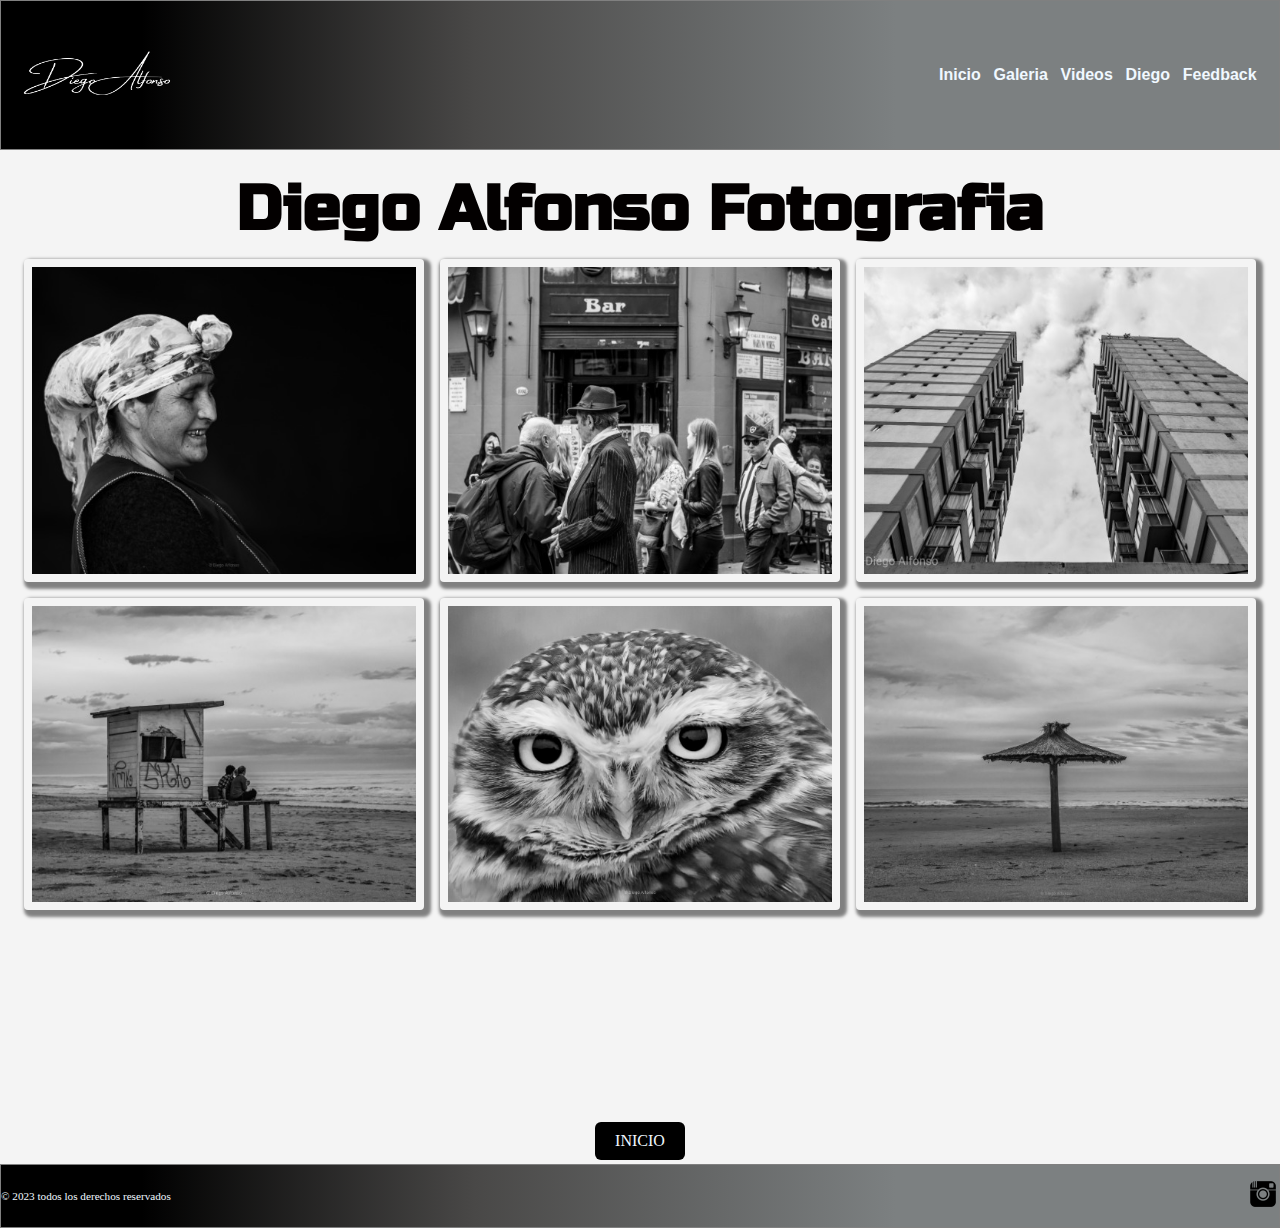
<file: index.html>
<!DOCTYPE html>
<html lang="en">

<head>
    <meta charset="UTF-8">
    <meta name="viewport" content="width=device-width, initial-scale=1.0">
    <title>Diego Alfonso Fotografia</title>
    <link rel="preconnect" href="https://fonts.googleapis.com">
    <link rel="preconnect" href="https://fonts.gstatic.com" crossorigin>
    <!--link de la fuente-->
    <link href="https://fonts.googleapis.com/css2?family=Russo+One&display=swap" rel="stylesheet">
    <!--link CSS-->
    <link rel="stylesheet" href="./css/style.css ">
    <link href="https://unpkg.com/aos@2.3.1/dist/aos.css" rel="stylesheet">

</head>
<!--navegador-->

<body class="grid-conteiner">

    <header class="header">

        <div class="logo">
            <img src="images/Diego Alfonso.png" alt="logo firma">
        </div>

        <nav class="navegable">
            <ul>
                <li>
                    <a href="index.html">Inicio</a>
                </li>
                <li>
                    <a href="html/galeria.html">Galeria</a>

                </li>

                <li>
                    <a href="html/tutoriales.html">Videos</a>

                <li>
                    <a href="html/sobremi.html">Diego</a>
                </li>
                <li>
                    <a href="html/comentarios.html">Feedback</a>
                </li>
            </ul>

        </nav>

    </header>
    <!--seccion principal-->
    <main class="main">

        <!--muestra de imagenes de seccion principal-->
        <section class="galeria">
            <div class="titulo-principal" data-aos="flip-up">
                <h1>Diego Alfonso Fotografia</h1>
            </div>
            <div class="contenedor-imagenes">
                <div class="imagen"><img src="images/principal/boliviana 1.jpg" alt="boliviana"> </div>
                <div class="imagen"><img src="images/principal/tanguero.jpg" alt="cocineros"> </div>
                <div class="imagen"> <img src="images/principal/edificios-gemelos.jpg" alt="edificios"> </div>
                <div class="imagen"> <img src="images/principal/enamorados.jpg" alt="enamorados"></div>
                <div class="imagen"> <img src="images/principal/lechuza 1.jpg" alt="lechuza"></div>
                <div class="imagen"><img src="images/principal/sombrilla.jpg" alt="sombrilla"> </div>
            </div>
        </section>



        <section class="boton1">
            <div class="boton-inicio">
                <a href="index.html">INICIO</a>



        </section>


    </main>


    <!--footer -->

    <footer class="pie">

        <div class="derechos">
            <p>
                © 2023 todos los derechos reservados
            </p>
        </div>
        <div class="insta">
            <!--logo con link de instagram-->
            <a href="https://www.instagram.com" target="_blank"><img src="images/principal/instagram.png"
                    alt="instagram"></a>

        </div>


    </footer>

    <script src="https://unpkg.com/aos@2.3.1/dist/aos.js"></script>
    <script>
        AOS.init();
    </script>

</body>


</html>
</file>
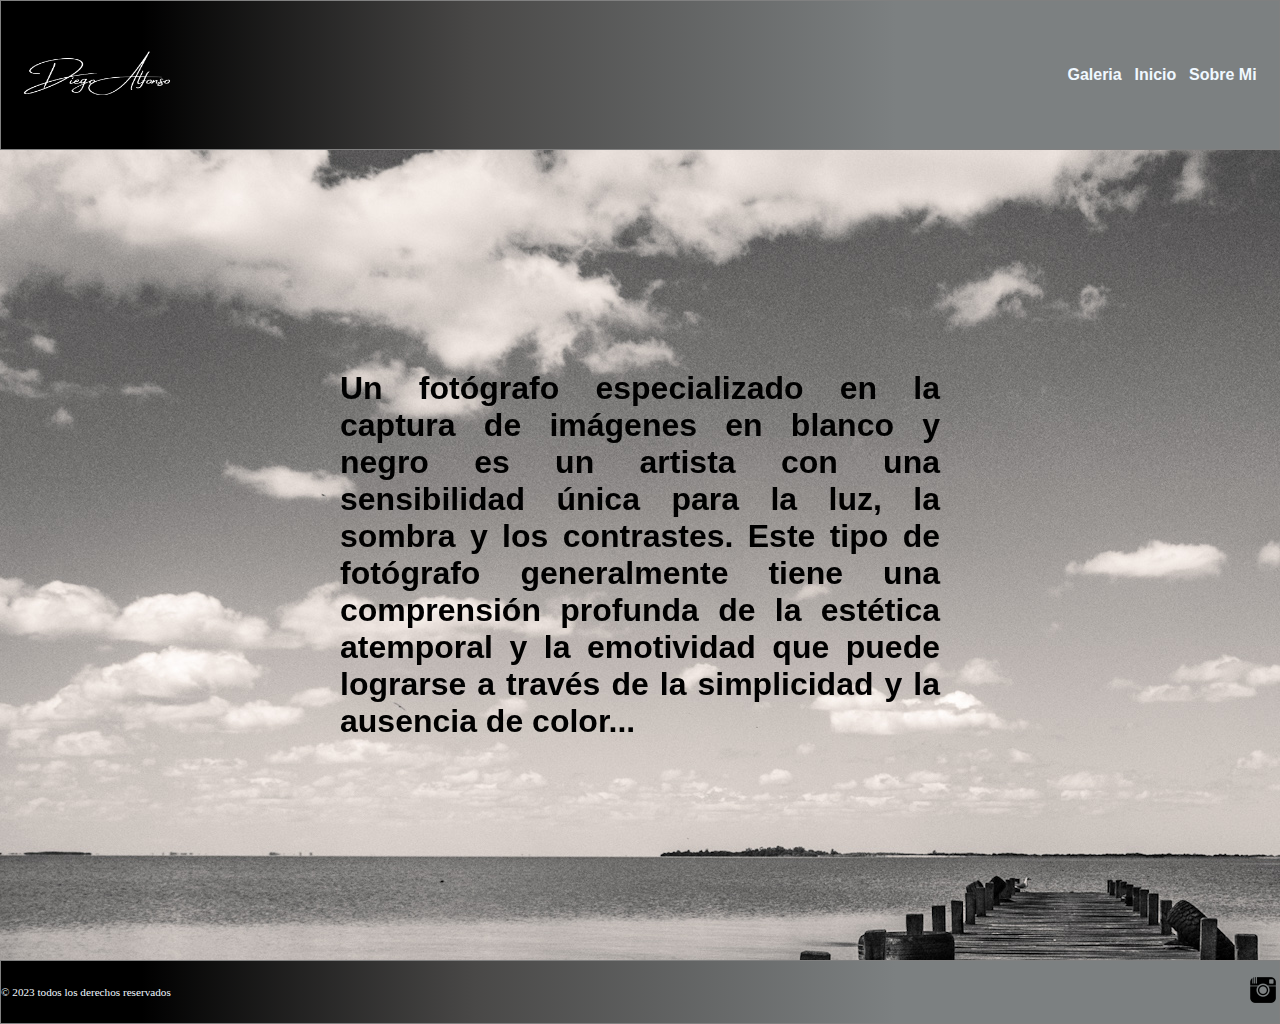
<file: html/sobremi.html>
<!DOCTYPE html>
<html lang="en">

<head>
    <meta charset="UTF-8">
    <meta name="viewport" content="width=device-width, initial-scale=1.0">
    <title>Sobre Mi</title>
    <link rel="stylesheet" href="../css/style.css">
    <link href="https://unpkg.com/aos@2.3.1/dist/aos.css" rel="stylesheet">
</head>

<body>
    <header class="header">
        <!--navegable-->

        <div class="logo">
            <img src="../images/Diego Alfonso.png " alt="logo firma">
        </div>

        <nav class="navegable">
            <ul>
                <li>
                    <a href="../html/galeria.html">Galeria</a>

                </li>

                <li>
                    <a href="../index.html">Inicio</a>
                </li>
                <li>
                    <a href="sobremi.html">Sobre Mi</a>
                </li>
            </ul>

        </nav>

    </header>

    <!--parrafo principal-->

    <main class="main2">

        <div class="parrafo3">
            <p data-aos="zoom-out">
                Un fotógrafo especializado en la captura de imágenes en blanco y negro es un artista con una
                sensibilidad
                única para la luz, la sombra y los contrastes. Este tipo de fotógrafo generalmente tiene una comprensión
                profunda de la estética atemporal y la emotividad que puede lograrse a través de la simplicidad y la
                ausencia de color...
            </p>
        </div>


    </main>






























    <!--footer-->

    <footer class="pie">

        <div class="derechos">
            <p>
                © 2023 todos los derechos reservados
            </p>
        </div>
        <div class="insta">
            <a href="https://www.instagram.com" target="_blank"><img src="../images/principal/instagram.png"
                    alt="instagram"></a>

        </div>


    </footer>


    <script src="https://unpkg.com/aos@2.3.1/dist/aos.js"></script>
    <script>
        AOS.init();
    </script>


</body>

</html>
</file>
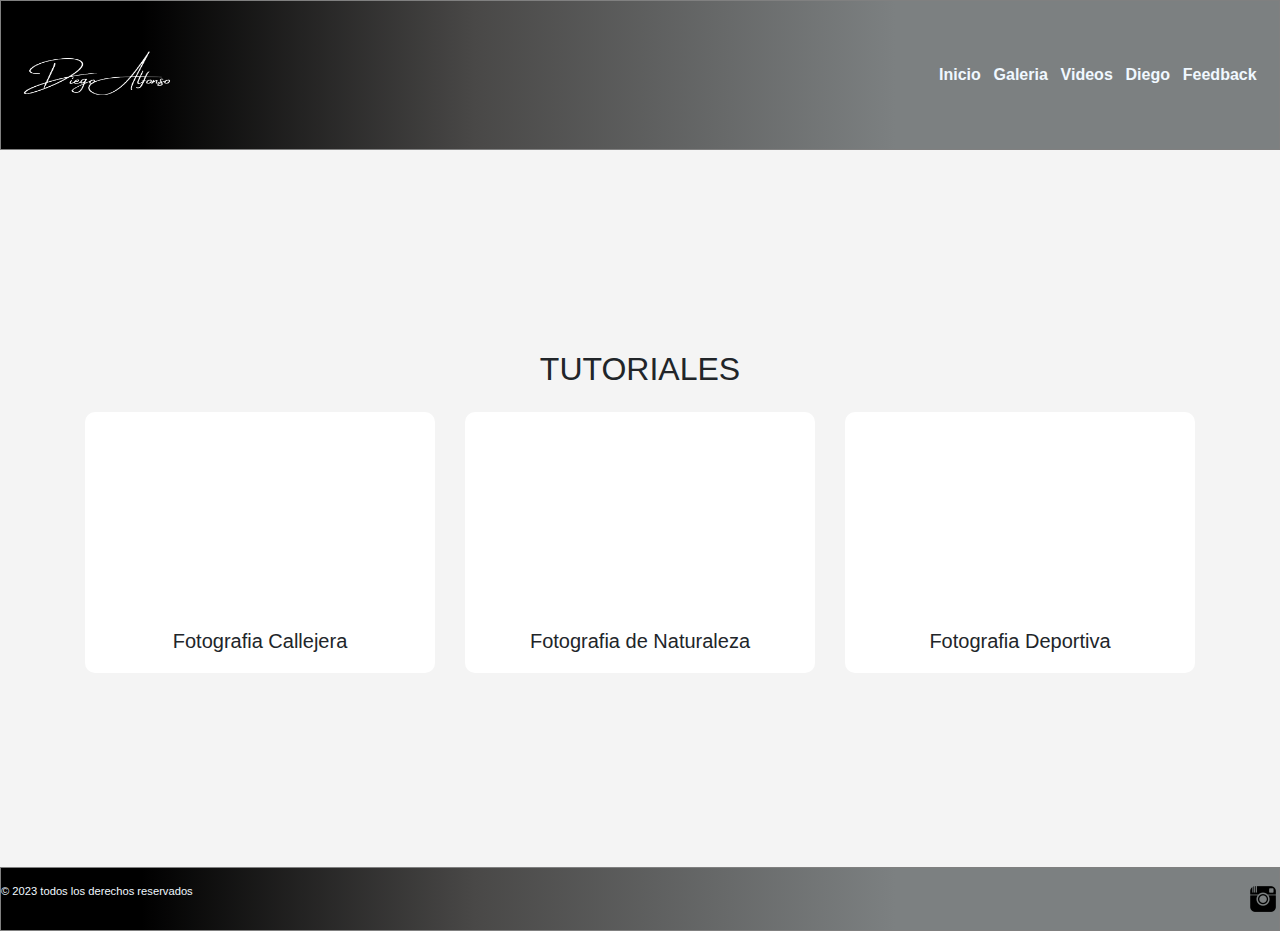
<file: html/tutoriales.html>
<!DOCTYPE html>
<html lang="en">

<head>
    <meta charset="UTF-8">
    <meta name="viewport" content="width=device-width, initial-scale=1.0">
    <title>Videos</title>
    <link rel="stylesheet" href="https://stackpath.bootstrapcdn.com/bootstrap/4.5.2/css/bootstrap.min.css">
    <link rel="stylesheet" href="../css/style.css">
</head>

<body>
    <header class="header">

        <div class="logo">
            <img src="../images/Diego Alfonso.png" alt="logo firma">
        </div>

        <nav class="navegable">
            <ul>
                <li>
                    <a href="../index.html">Inicio</a>
                </li>
                <li>
                    <a href="galeria.html">Galeria</a>

                </li>

                <li>
                    <a href="tutoriales.html">Videos</a>

                <li>
                    <a href="sobremi.html">Diego</a>
                </li>
                <li>
                    <a href="comentarios.html">Feedback</a>
                </li>
            </ul>

        </nav>

    </header>
    <section class="caja-videos">
        <div class="container">
            <h1 class="my-4">TUTORIALES </h1>
            <div class="row">
                <div class="col-lg-4 col-md-6 mb-4">
                    <div class="card">
                        <div class="embed-responsive embed-responsive-16by9">
                            <iframe width="560" height="315"
                                src="https://www.youtube.com/embed/_BY7l94Rk-U?si=qwXjs7ADNAOsgMXn"
                                title="YouTube video player" frameborder="0"
                                allow="accelerometer; autoplay; clipboard-write; encrypted-media; gyroscope; picture-in-picture; web-share"
                                allowfullscreen></iframe>
                        </div>
                        <div class="card-body">
                            <h5 class="card-title">Fotografia Callejera</h5>
                        </div>
                    </div>
                </div>
                <div class="col-lg-4 col-md-6 mb-4">
                    <div class="card">
                        <div class="embed-responsive embed-responsive-16by9">
                            <iframe width="560" height="315"
                                src="https://www.youtube.com/embed/BdM7PKIjXHA?si=7XfF3-cQbG6Hzje5"
                                title="YouTube video player" frameborder="0"
                                allow="accelerometer; autoplay; clipboard-write; encrypted-media; gyroscope; picture-in-picture; web-share"
                                allowfullscreen></iframe>
                        </div>
                        <div class="card-body">
                            <h5 class="card-title">Fotografia de Naturaleza</h5>
                        </div>
                    </div>
                </div>

                <div class="col-lg-4 col-md-6 mb-4">
                    <div class="card">
                        <div class="embed-responsive embed-responsive-16by9">
                            <iframe width="560" height="315"
                                src="https://www.youtube.com/embed/8E5w0spIWGQ?si=xOLEAagfa98mqC_D"
                                title="YouTube video player" frameborder="0"
                                allow="accelerometer; autoplay; clipboard-write; encrypted-media; gyroscope; picture-in-picture; web-share"
                                allowfullscreen></iframe>
                        </div>
                        <div class="card-body">
                            <h5 class="card-title">Fotografia Deportiva</h5>
                        </div>
                    </div>
                </div>
            </div>
        </div>
    </section>


    <footer class="pie">

        <div class="derechos">
            <p>
                © 2023 todos los derechos reservados
            </p>
        </div>
        <div class="insta">
            <a href="https://www.instagram.com" target="_blank"><img src="../images/principal/instagram.png"
                    alt="instagram"></a>

        </div>


    </footer>

    <script src="https://code.jquery.com/jquery-3.5.1.slim.min.js"></script>
    <script src="https://cdn.jsdelivr.net/npm/@popperjs/core@2.9.3/dist/umd/popper.min.js"></script>
    <script src="https://stackpath.bootstrapcdn.com/bootstrap/4.5.2/js/bootstrap.min.js"></script>










</body>

</html>
</file>
<file: css/style.css>
* {
  margin: 0;
  padding: 0;
  box-sizing: border-box;
}

body {
  min-height: 100%;
  background-color: #f4f4f4;
}

html {
  height: 100%;
}

.grid-conteiner {
  display: grid;
  grid-template-areas: "header" "main" "footer";
}

.header {
  grid-area: header;
}

.main {
  grid-area: main;
}

.pie {
  grid-area: footer;
}

header {
  display: flex;
  background: rgb(0, 0, 0);
  background: linear-gradient(90deg, rgb(0, 0, 0) 11%, rgb(73, 72, 71) 37%, rgb(124, 128, 129) 70%);
  color: aliceblue;
  align-items: center;
  justify-content: space-between;
  border: 1px solid grey;
  padding: 1rem;
  height: 150px;
}
header .logo {
  display: flex;
  align-items: center;
}
header .logo img {
  width: 10rem;
  height: 7rem;
}
header .navegable ul {
  display: flex;
  flex-direction: row;
  list-style: none;
  padding: 0;
  margin: 0;
}
header .navegable ul li {
  font-size: 1rem;
  display: flex;
  margin: 0.4rem;
  list-style: none;
  font-family: Arial, Helvetica, sans-serif;
  font-weight: bold;
}
header .navegable ul li :hover {
  color: black;
  transition: 0.6s;
}
header .navegable ul a {
  align-items: center;
  text-decoration: none;
  color: aliceblue;
}

.galeria {
  min-height: 100vh;
  max-width: 100rem;
  margin: 0 auto;
  padding: 0 2rem 2rem;
}
.galeria h1 {
  text-align: center;
  margin: 20px;
  font-family: "Russo One", sans-serif;
  font-size: 4rem;
  font-weight: bolder;
  color: rgb(3, 0, 0);
}
.galeria .contenedor-imagenes {
  margin: 0.5rem;
  display: flex;
  flex-wrap: wrap;
  margin: -1rem -1rem;
  transition: 2s;
}
.galeria .contenedor-imagenes .imagen {
  flex: 1 0 24rem;
  margin: 0.5rem;
}
.galeria .contenedor-imagenes .imagen img {
  display: block;
  width: 100%;
  height: 100%;
  object-fit: cover;
  border-radius: 4px;
  box-shadow: 0.2rem 0.2rem 0.2rem 0.2rem grey;
  padding: 0.5rem 0.5rem 0.5rem 0.5rem;
  transition: transform 2s;
}
.galeria .contenedor-imagenes .imagen img:hover {
  transform: scale(1.1);
}

.contenedor-texto {
  display: flex;
  flex-direction: column;
  justify-content: center;
  align-items: center;
  width: 100%;
  height: 30vh;
}
.contenedor-texto .titulo {
  display: flex;
}
.contenedor-texto .titulo h2 {
  text-align: center;
  font-family: "Russo One", sans-serif;
  font-size: 2.5rem;
}
.contenedor-texto .contenedor-parrafo {
  display: flex;
  justify-content: center;
  align-items: center;
  flex-direction: column;
}
.contenedor-texto .contenedor-parrafo p {
  width: 50rem;
  display: flex;
  text-align: justify;
  justify-content: center;
  align-items: center;
  margin-top: 20px;
  font-family: karla;
  font-weight: bold;
  font-size: 1.2rem;
}

.pie {
  display: flex;
  flex-direction: row;
  background: rgb(0, 0, 0);
  background: linear-gradient(90deg, rgb(0, 0, 0) 11%, rgb(73, 72, 71) 37%, rgb(124, 128, 129) 70%);
  color: aliceblue;
  align-items: center;
  justify-content: space-between;
  border: 1px solid grey;
  padding: 0;
  height: 4rem;
}
.pie .derechos {
  display: flex;
  align-items: center;
  flex-direction: row;
  padding: 0;
  margin: 0;
}
.pie .derechos p {
  font-size: 0.7rem;
}
.pie .insta {
  display: flex;
  align-items: center;
}
.pie .insta img {
  width: 2rem;
  height: 2rem;
}

.contenedor-titulo-galeria {
  text-align: center;
  margin: 1rem;
  display: flex;
  justify-content: center;
  flex-direction: column;
  align-items: center;
}
.contenedor-titulo-galeria .contenedor-parrafo-galeria {
  max-width: 1300px;
  display: flex;
  margin: 2rem;
  border: #1c1c1c solid 1px;
  padding: 20px;
  border-radius: 8px;
  box-shadow: 0.2rem 0.2rem 0.2rem 0.2rem grey;
  background-color: #18151e;
}
.contenedor-titulo-galeria .contenedor-parrafo-galeria p {
  text-align: justify;
  font-family: "Russo One", sans-serif;
  font-weight: bold;
  color: white;
}

.contenedor-carrousel {
  padding: 1px;
}
.contenedor-carrousel .carrousel {
  display: flex;
  justify-content: center;
  margin-top: 1rem;
}
.contenedor-carrousel .carousel-inner img {
  width: auto;
  max-height: 900px;
  max-width: 1000px;
}

@media (max-width: 450px) {
  .header {
    display: flex;
    justify-content: center;
    align-items: flex-end;
  }
  .header .logo img {
    display: none;
  }
  .header .navegable ul {
    flex-direction: row;
    width: 100%;
    margin-top: 1px;
  }
  .header .navegable ul li {
    font-size: 14px;
  }
  .galeria {
    display: flex;
    flex-direction: column;
  }
  .titulo-principal h1 {
    margin-bottom: 3rem;
    font-size: 80%;
    margin-bottom: 10px;
  }
  .contenedor-imagenes {
    margin: 0.5rem;
    display: flex;
    flex-direction: column;
    justify-content: center;
    flex-wrap: wrap;
  }
  .contenedor-imagenes .imgagen {
    margin: 0rem 0rem 0rem 0.8rem;
    flex: 1 0 10rem;
    width: 230px;
    height: 200px;
  }
  .contenedor-imagenes .imgagen img {
    flex: 1 0 10rem;
    width: 12rem;
    height: 8rem;
  }
  .contenedor-titulo-galeria h3 {
    font-size: 18px;
  }
  .contenedor-parrafo-galeria {
    max-width: 400px;
    max-height: 500px;
  }
  .contenedor-parrafo-galeria p {
    font-size: 9px;
  }
  .pie {
    width: 100%;
    height: 80%;
  }
  .pie p {
    font-size: 30%;
  }
  .pie img {
    width: 12px;
    height: 12px;
  }
  .main2 {
    width: auto;
  }
  .parrafo3 {
    width: 150px;
  }
  .parrafo3 p {
    text-align: justify;
    font-size: 15px;
    padding: 25px;
  }
}
.boton1 {
  margin-top: 3rem;
  display: flex;
  justify-content: center;
  text-align: center;
}
.boton1 .boton-inicio, .boton1 .boton2 {
  margin: 4px;
  background-color: black;
  padding: 10px;
  width: 90px;
  border-radius: 6px;
}
.boton1 .boton-inicio a, .boton1 .boton2 a {
  text-decoration: none;
  text-align: center;
  color: aliceblue;
}
.main2 {
  background-image: url(../images/principal/muelle.jpeg);
  display: flex;
  width: 100%;
  height: 90vh;
  justify-content: center;
  align-items: center;
}
.main2 .parrafo3 {
  width: 600px;
  text-align: justify;
  font-family: "Russo One", sans-serif;
  font-weight: bold;
  font-size: 2rem;
}

.caja-videos {
  margin-bottom: 150px;
}
.caja-videos .container {
  height: auto;
  margin-bottom: 50PX;
  margin-top: 200px;
}
.caja-videos .container .my-4 {
  font-size: 2rem;
  text-align: center;
}
.caja-videos .container .card {
  border: none;
  margin-bottom: 20px;
  border-radius: 10px;
}
.caja-videos .container .card-title {
  text-align: center;
  margin: 0;
}
.caja-videos .container .card-img-top {
  height: 100%;
  object-fit: cover;
  border-radius: 10px 10px 0 0;
}

.comments-section {
  display: flex;
  justify-content: center;
  align-items: center;
  height: 100vh;
}
.comments-section .contenedor-formulario {
  width: 50%;
}
.comments-section .contenedor-formulario form {
  margin-bottom: 20px;
}
.comments-section .contenedor-formulario form label {
  display: block;
  margin-top: 10px;
}
.comments-section .contenedor-formulario form input,
.comments-section .contenedor-formulario form textarea {
  width: 100%;
  padding: 10px;
  margin-top: 5px;
  border: 1px solid #ccc;
  border-radius: 4px;
}
.comments-section .contenedor-formulario form button {
  background-color: #333;
  color: #fff;
  padding: 10px 20px;
  border: none;
  border-radius: 4px;
  cursor: pointer;
  margin-top: 10px;
}
.comments-section .contenedor-formulario form button:hover {
  background-color: #555;
}
.comments-section .contenedor-formulario #comment-list {
  list-style: none;
  padding: 0;
}

/*# sourceMappingURL=style.css.map */
</file>
